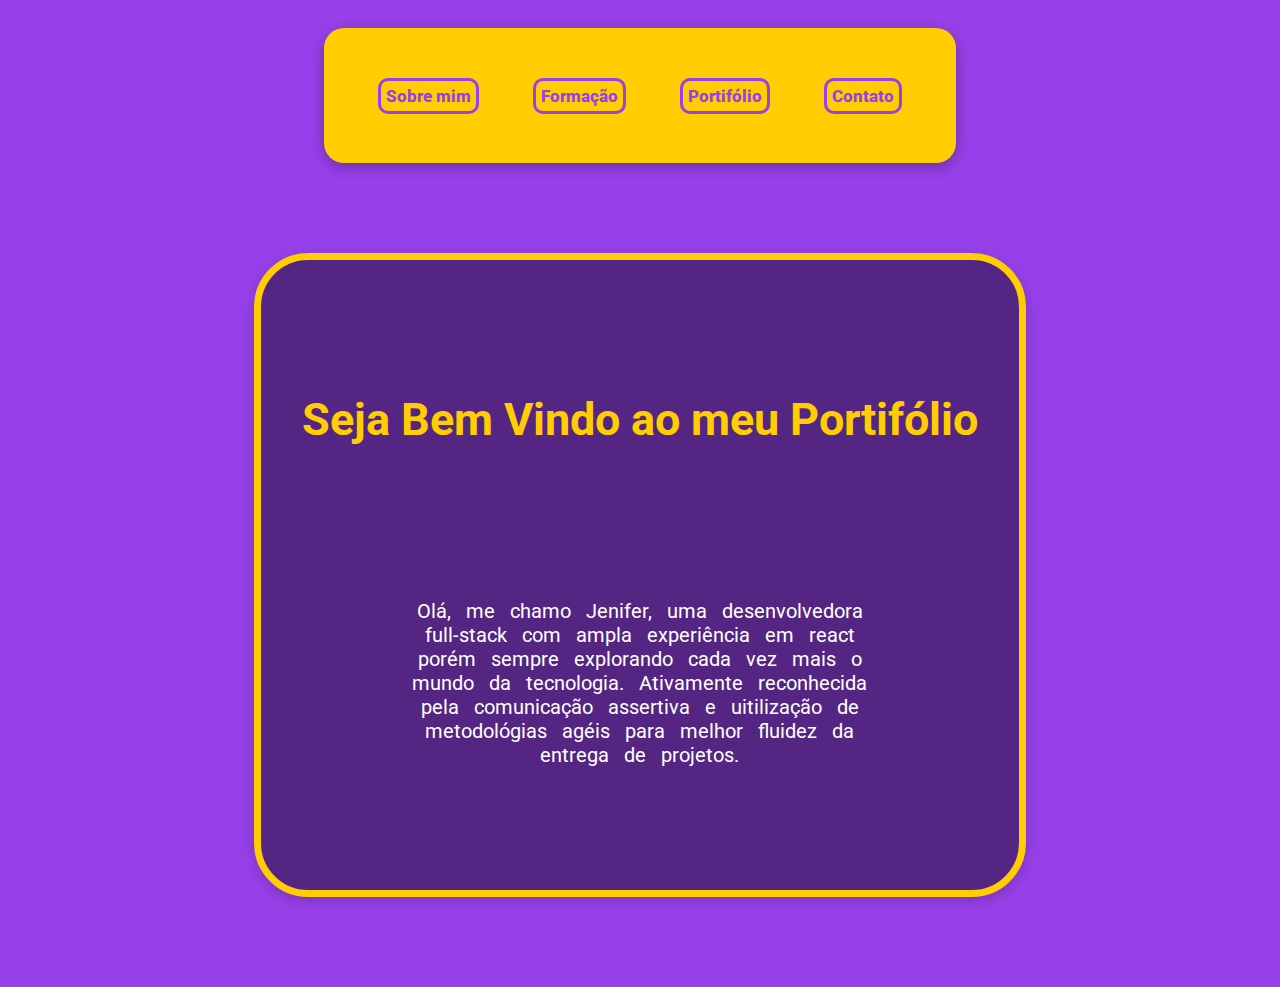
<file: index.html>
<!DOCTYPE html>
<html lang="en">

<head>
    <meta charset="UTF-8">
    <meta name="viewport" content="width=device-width, initial-scale=1.0">
    <!-- Possibilitando a compatibilidade com navegadores antigos -->
    <meta http-equiv="X-UA-Compatible" content="ie=edge">
    <!-- Criando link de estilização CSS -->
    <link rel="stylesheet" href="style.css">
    <title>Olá Mundo</title>
</head>

<body>
    <!-- 
    Aluno: Jenifer Carvalho Marques
    RA: 4958653
    -->
    <!-- Criando o Header que irá conter a NavBar e os links de direcionamento -->
    <header>
        <div class="nav">
            <a href='index.html' class="itens-nav">Sobre mim</a>
            <a href='formacao.html' class="itens-nav">Formação</a>
            <a href='portifolio.html' class="itens-nav">Portifólio</a>
            <a href='contato.html' class="itens-nav">Contato</a>
        </div>
    </header>
    <!-- Criando as Sections que irão permitir a navegação entre os links da nav na página e também armazenar as informações de cada uma das seções existentes -->
    <section id="sobre">
        <div class="sobre-mim">
            <main>
                <h1 id="bemVindo">Seja Bem Vindo ao meu Portifólio</h1>
                <p id="textBemVindo">Olá, me chamo Jenifer, uma desenvolvedora full-stack com ampla experiência em react
                    porém sempre explorando cada vez mais o mundo da tecnologia. Ativamente reconhecida pela comunicação
                    assertiva e uitilização de metodológias agéis para melhor fluidez da entrega de projetos.</p>
            </main>
        </div>
    </section>
</body>

</html>
</file>
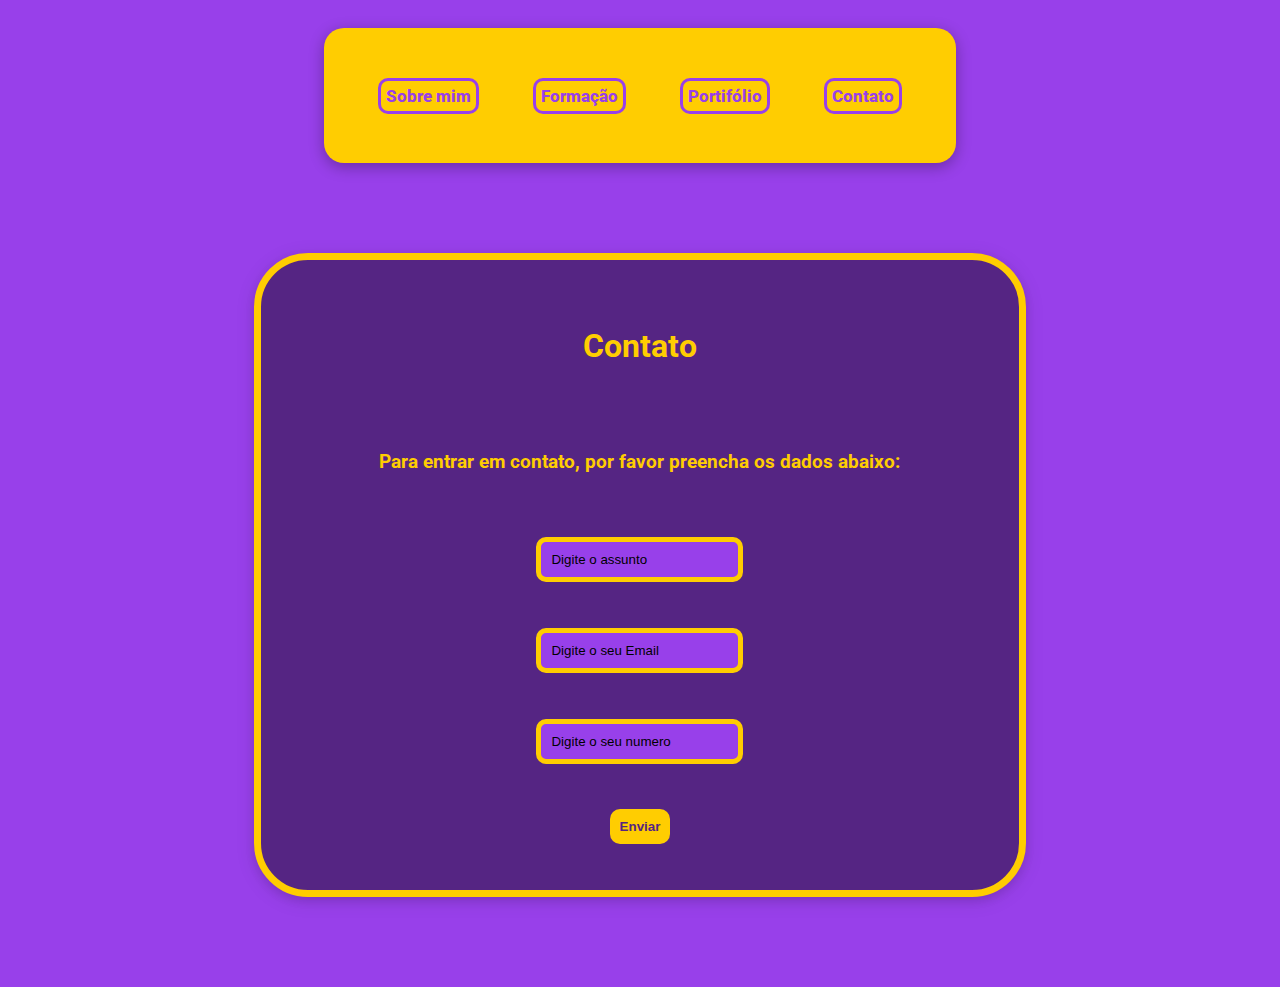
<file: contato.html>
<!DOCTYPE html>
<html lang="en">
    <head>
        <meta charset="UTF-8">
        <meta name="viewport" content="width=device-width, initial-scale=1.0">
        <!-- Possibilitando a compatibilidade com navegadores antigos -->
        <meta http-equiv="X-UA-Compatible" content="ie=edge">
        <!-- Criando link de estilização CSS -->
        <link rel="stylesheet" href="style.css">
        <title>Olá Mundo</title>
    </head>
    
    <body>
        <!-- 
        Aluno: Jenifer Carvalho Marques
        RA: 4958653
        -->
        <!-- Criando o Header que irá conter a NavBar e os links de direcionamento -->
        <header>
            <div class="nav">
                <a href='index.html' class="itens-nav">Sobre mim</a>
                <a href='formacao.html' class="itens-nav">Formação</a>
                <a href='portifolio.html' class="itens-nav">Portifólio</a>
                <a href='contato.html' class="itens-nav">Contato</a>
            </div>
        </header>
         <!-- Criando as Sections que irão permitir a navegação entre os links da nav na página e também armazenar as informações de cada uma das seções existentes -->
        <section id="contato">
            <div class="contato">
                <main>
                    <h1>Contato</h1>
                    <h3>Para entrar em contato, por favor preencha os dados abaixo:</h3>
                    <input type="text" placeholder="Digite o assunto" id="assunto">
                    <input type="email" placeholder="Digite o seu Email" id="email">
                    <input type="text" placeholder="Digite o seu numero" id="numero">
                    <button>Enviar</button>
                </main>
            </div>
        </section>
</body>
</html>
</file>
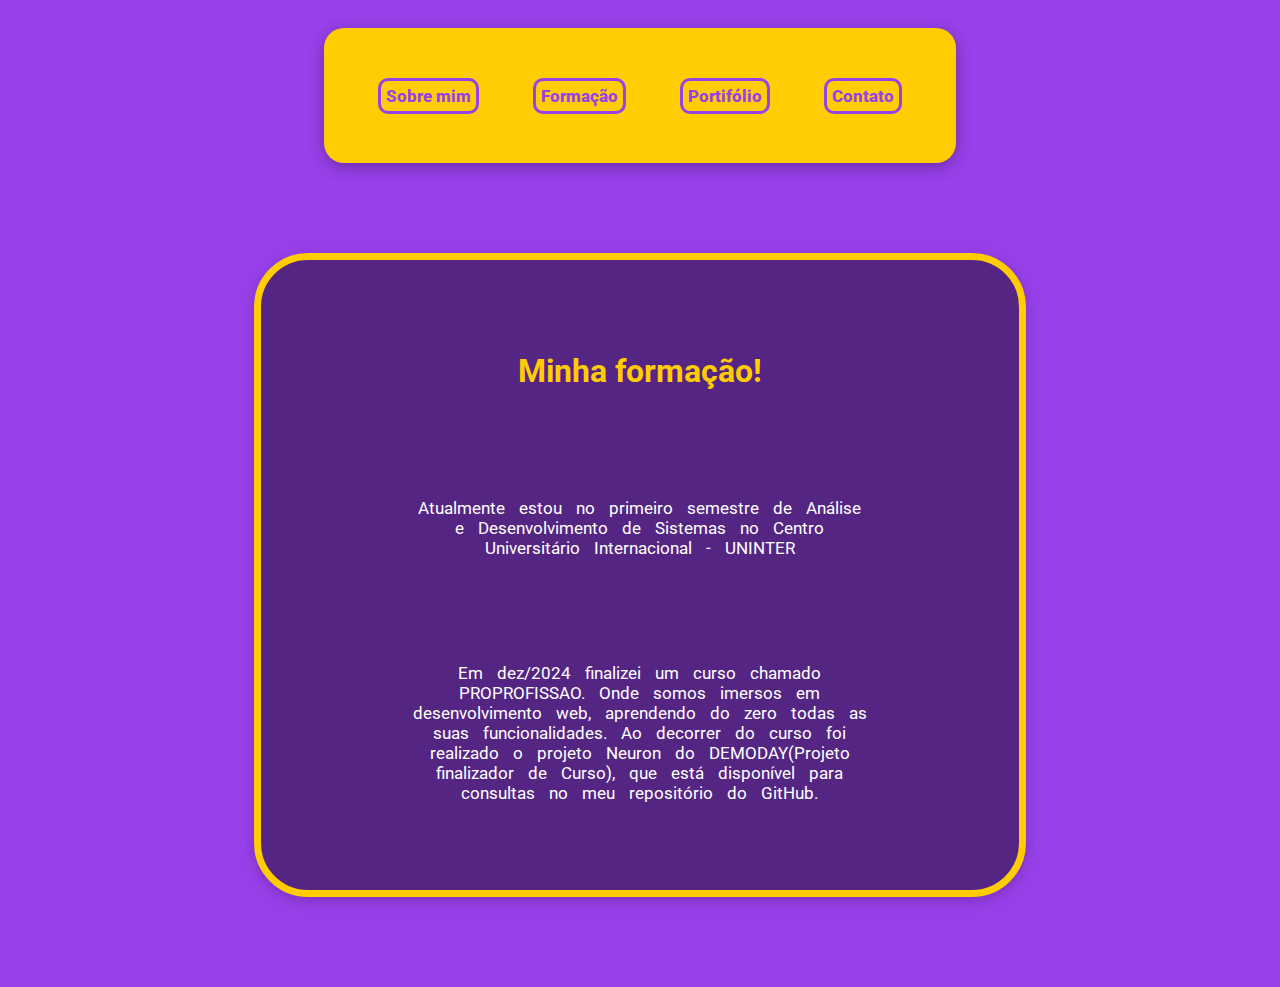
<file: formacao.html>
<!DOCTYPE html>
<html lang="en">

<head>
    <meta charset="UTF-8">
    <meta name="viewport" content="width=device-width, initial-scale=1.0">
    <!-- Possibilitando a compatibilidade com navegadores antigos -->
    <meta http-equiv="X-UA-Compatible" content="ie=edge">
    <!-- Criando link de estilização CSS -->
    <link rel="stylesheet" href="style.css">
    <title>Olá Mundo</title>
</head>

<body>
    <!-- 
        Aluno: Jenifer Carvalho Marques
        RA: 4958653
        -->
    <!-- Criando o Header que irá conter a NavBar e os links de direcionamento -->
    <header>
        <div class="nav">
            <a href='index.html' class="itens-nav">Sobre mim</a>
            <a href='formacao.html' class="itens-nav">Formação</a>
            <a href='portifolio.html' class="itens-nav">Portifólio</a>
            <a href='contato.html' class="itens-nav">Contato</a>
        </div>
    </header>
     <!-- Criando as Sections que irão permitir a navegação entre os links da nav na página e também armazenar as informações de cada uma das seções existentes -->
    <section id="formacao">
        <div class="formacao">
            <main>
                <h1>Minha formação!</h1>
                <p>Atualmente estou no primeiro semestre de Análise e Desenvolvimento de Sistemas no Centro
                    Universitário Internacional - UNINTER</p>
                <p>Em dez/2024 finalizei um curso chamado PROPROFISSAO. Onde somos imersos em desenvolvimento web,
                    aprendendo do zero todas as suas funcionalidades. Ao decorrer do curso foi realizado o projeto
                    Neuron do DEMODAY(Projeto finalizador de Curso), que está disponível para consultas no meu
                    repositório do GitHub.</p>
            </main>
        </div>
    </section>
</body>

</html>
</file>
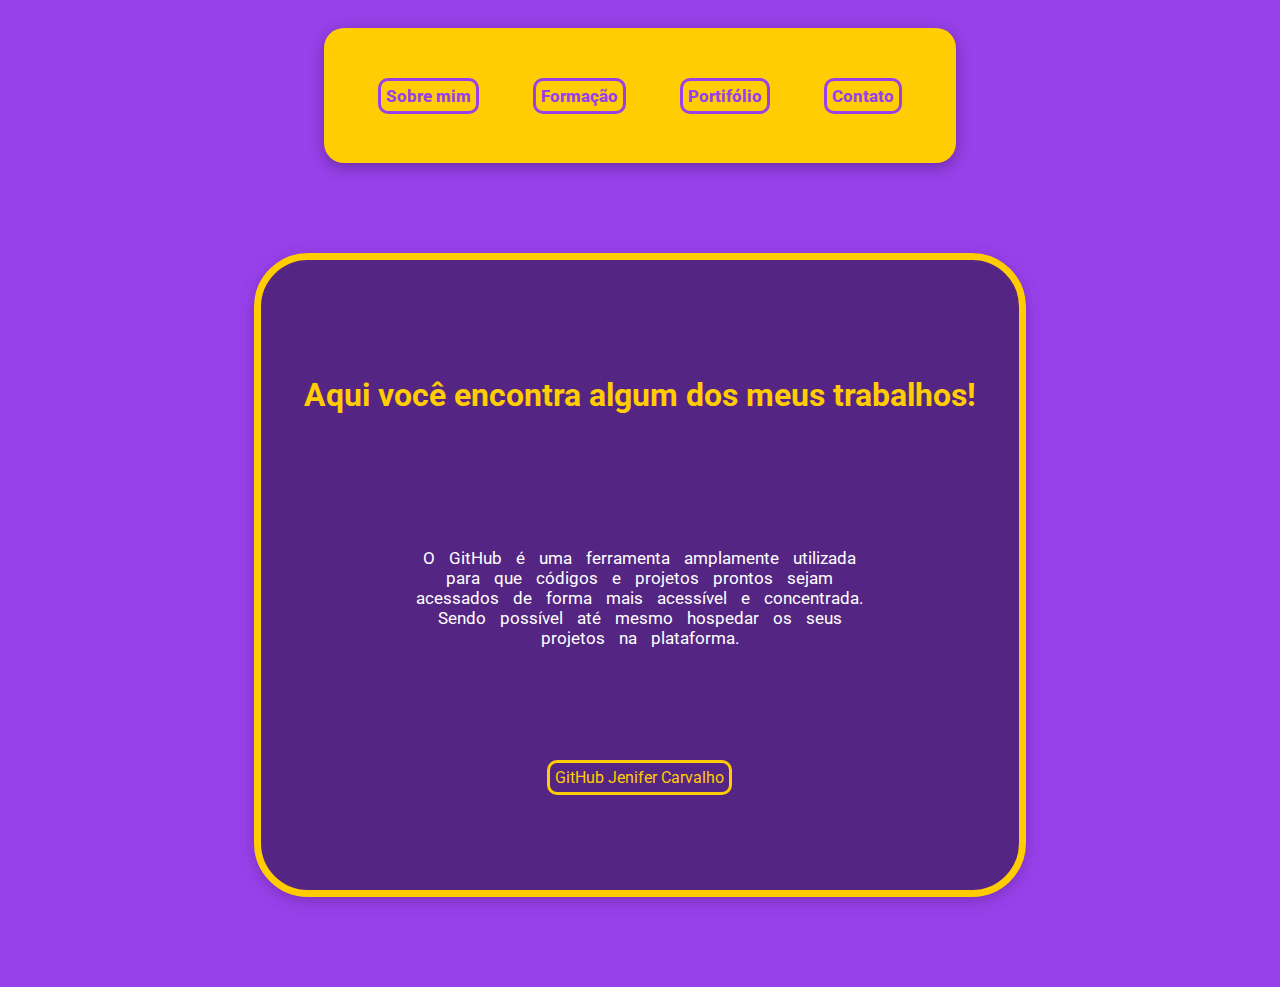
<file: portifolio.html>
<!DOCTYPE html>
<html lang="en">
    <head>
        <meta charset="UTF-8">
        <meta name="viewport" content="width=device-width, initial-scale=1.0">
        <!-- Possibilitando a compatibilidade com navegadores antigos -->
        <meta http-equiv="X-UA-Compatible" content="ie=edge">
        <!-- Criando link de estilização CSS -->
        <link rel="stylesheet" href="style.css">
        <title>Olá Mundo</title>
    </head>
    
    <body>
        <!-- 
        Aluno: Jenifer Carvalho Marques
        RA: 4958653
        -->
        <!-- Criando o Header que irá conter a NavBar e os links de direcionamento -->
        <header>
            <div class="nav">
                <a href='index.html' class="itens-nav">Sobre mim</a>
                <a href='formacao.html' class="itens-nav">Formação</a>
                <a href='portifolio.html' class="itens-nav">Portifólio</a>
                <a href='contato.html' class="itens-nav">Contato</a>
            </div>
        </header>
         <!-- Criando as Sections que irão permitir a navegação entre os links da nav na página e também armazenar as informações de cada uma das seções existentes -->
        <section id="portifolio">
            <div class="portifolio">
                <main>
                    <h1>Aqui você encontra algum dos meus trabalhos!</h1>
                    <p>O GitHub é uma ferramenta amplamente utilizada para que códigos e projetos prontos sejam acessados de
                        forma mais acessível e concentrada. Sendo possível até mesmo hospedar os seus projetos na
                        plataforma.</p>
                    <a href='https://github.com/jenifercmarques?tab=repositories' target="_blank" id="gitHub">GitHub Jenifer Carvalho</a>
                </main>
            </div>
        </section>
</body>
</html>
</file>
<file: style.css>
/* Importando uma fonte do site Google Fonts */
@import url('https://fonts.googleapis.com/css2?family=Roboto:ital,wght@0,100;0,300;0,400;0,500;0,700;0,900;1,100;1,300;1,400;1,500;1,700;1,900&display=swap');


/* delimitando como a página irá armazenar todo o conteudo */
html{
    margin: 0;
    font-family: 'Roboto', sans-serif;
    scroll-behavior: smooth;
}

body{
    background-color: #9840EA;
}

/* delimitando o tamanho do header para posteriormente personalizar a navBar */

header{
    width: 100%;
    display: flex;
    justify-content: center;
}

.nav{
    width: 50%;
    height: 15vh;
    margin-top: 20px;
    background-color: #FFCD01;
    border-radius: 20px;
    display: flex;
    justify-content: center;
    align-items: center;
    justify-content: space-evenly;
    box-shadow: 0 4px 15px rgba(0, 0, 0, 0.3);
}

.itens-nav{
    text-decoration: none;
    color: #9840EA;
    font-weight: 800;
    font-size: 17px;
    border: 3px solid #9840EA;
    border-radius: 10px;
    padding: 5px 5px 5px 5px;
}

/* criando animações para uma experiência mais interativa */
.itens-nav:hover{
    background-color: #9840EA;
    border-color: #FFCD01;
    color: #FFCD01;
    scale: 1.05;
}

/* delimitando uma formatação para várias classes (para que não ocorra repetição de código) */
.sobre-mim, 
.formacao,
.portifolio,
.contato{
    display: flex;
    justify-content: center;
    width: 100%;
    margin: 10vh 0 10vh 0;
}

/* delimitanto formatação de textos principais */
#textBemVindo{
    font-size: 20px;
}
#bemVindo{
    font-size: 5vh;
}

h1,
h3{
    color: #FFCD01;
}

p{
    color: white;
    width: 60%;
    font-size: 17px;
    word-spacing: 10px;
    text-align: center;
}

/* delimitando formatação padrão das main */
main{
    display: flex;
    flex-direction: column;
    align-items: center;
    justify-content: space-evenly;
    border: 7px solid #FFCD01;
    background-color: #552583;
    box-shadow: 0 4px 10px rgba(0, 0, 0, 0.1), 0 4px 20px rgba(0, 0, 0, 0.1);
    border-radius: 6vh;
    width: 60%;
    height: 70vh;
}

/* delimitando formatação do link de acesso ao gitHub */

#gitHub{
    text-decoration: none;
    color: #FFCD01;
    border-color: #FFCD01;
    border: 3px solid #FFCD01;
    border-radius: 10px;
    padding: 5px 5px 5px 5px;
}

#gitHub:hover{
    scale: 1.05;
}


/* formatação geral de todos os inputs na pagina */
input{
    padding: 10px 10px 10px 10px;
    border-radius: 10px;
    border: 5px solid #FFCD01;
    background-color: #9840EA;
}

input::placeholder{
    color: black;
}

/* formatação e animação do botão de contato */

button{
    padding: 10px 10px 10px 10px;
    border-radius: 10px;
    border: none;
    background-color: #FFCD01;
    color: #552583;
    font-weight: 700;
    cursor: pointer;
}

button:hover{
    scale: 1.05;
}
</file>
